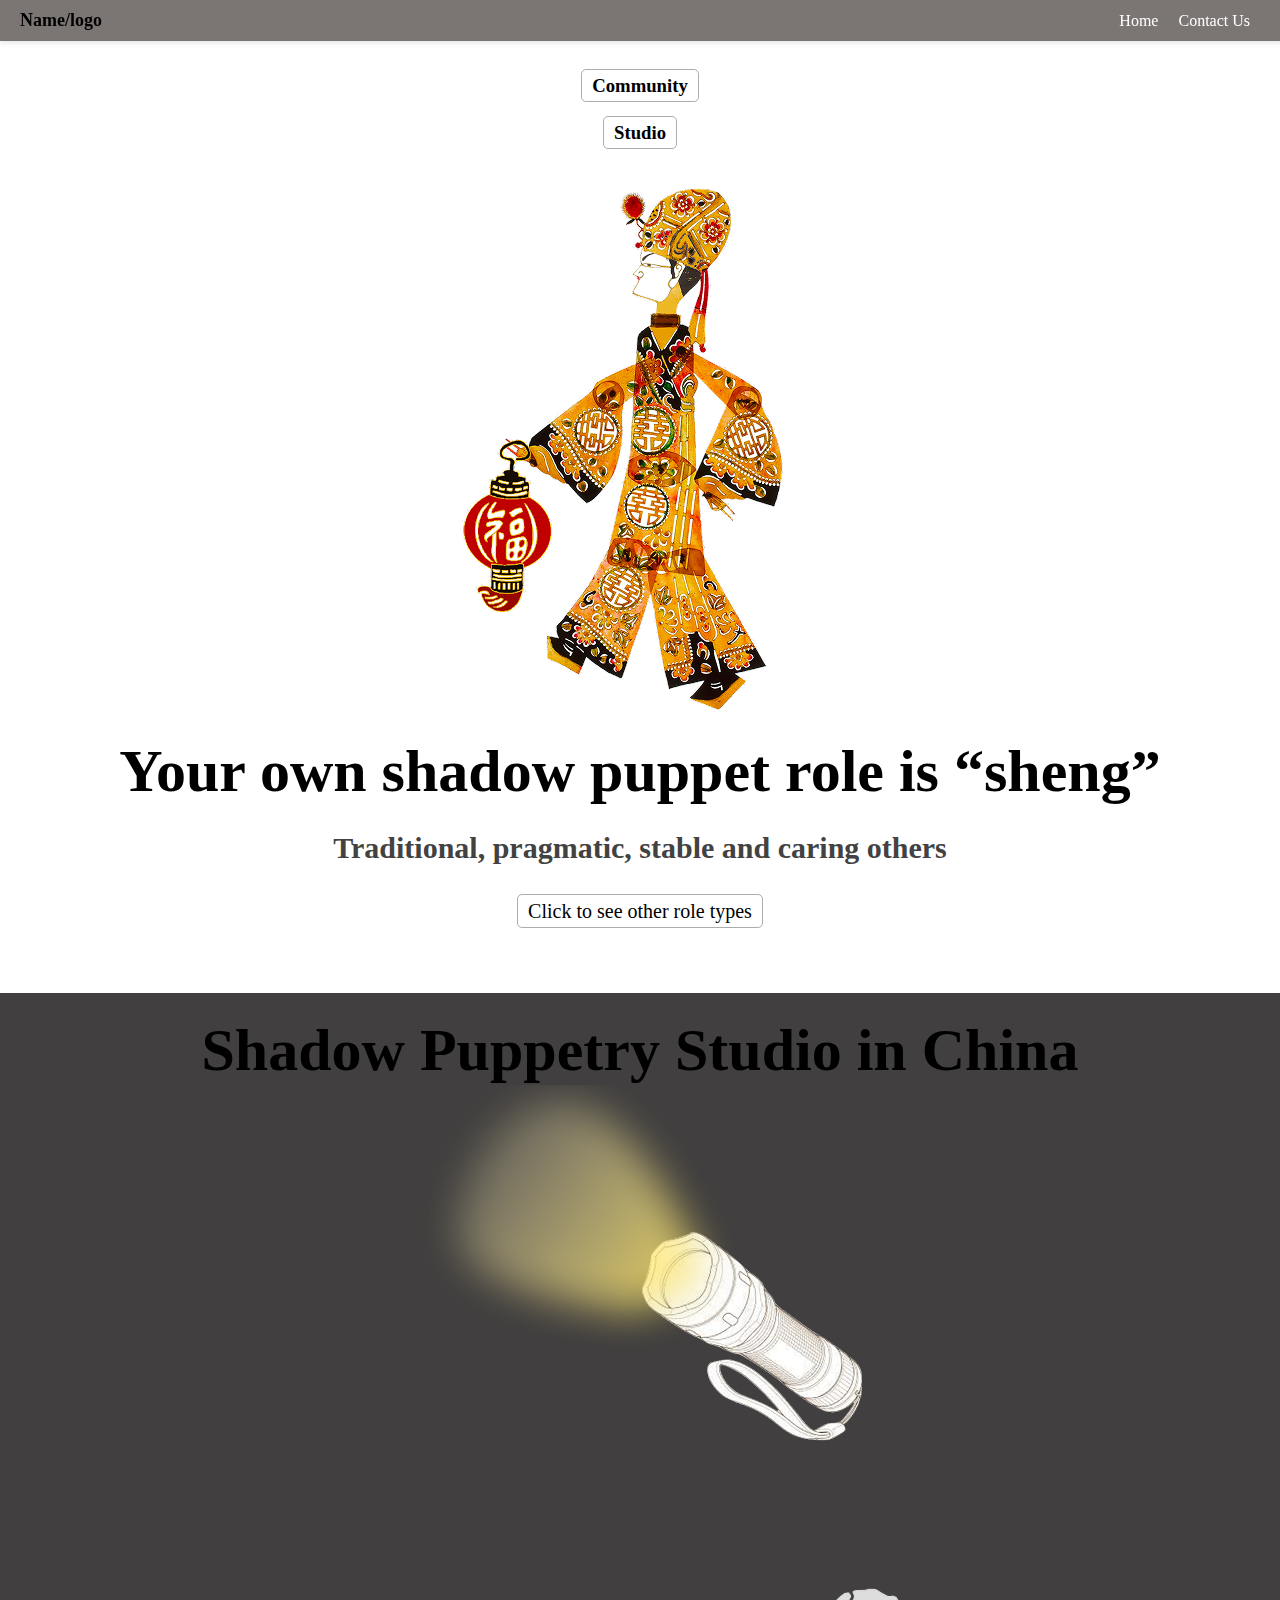
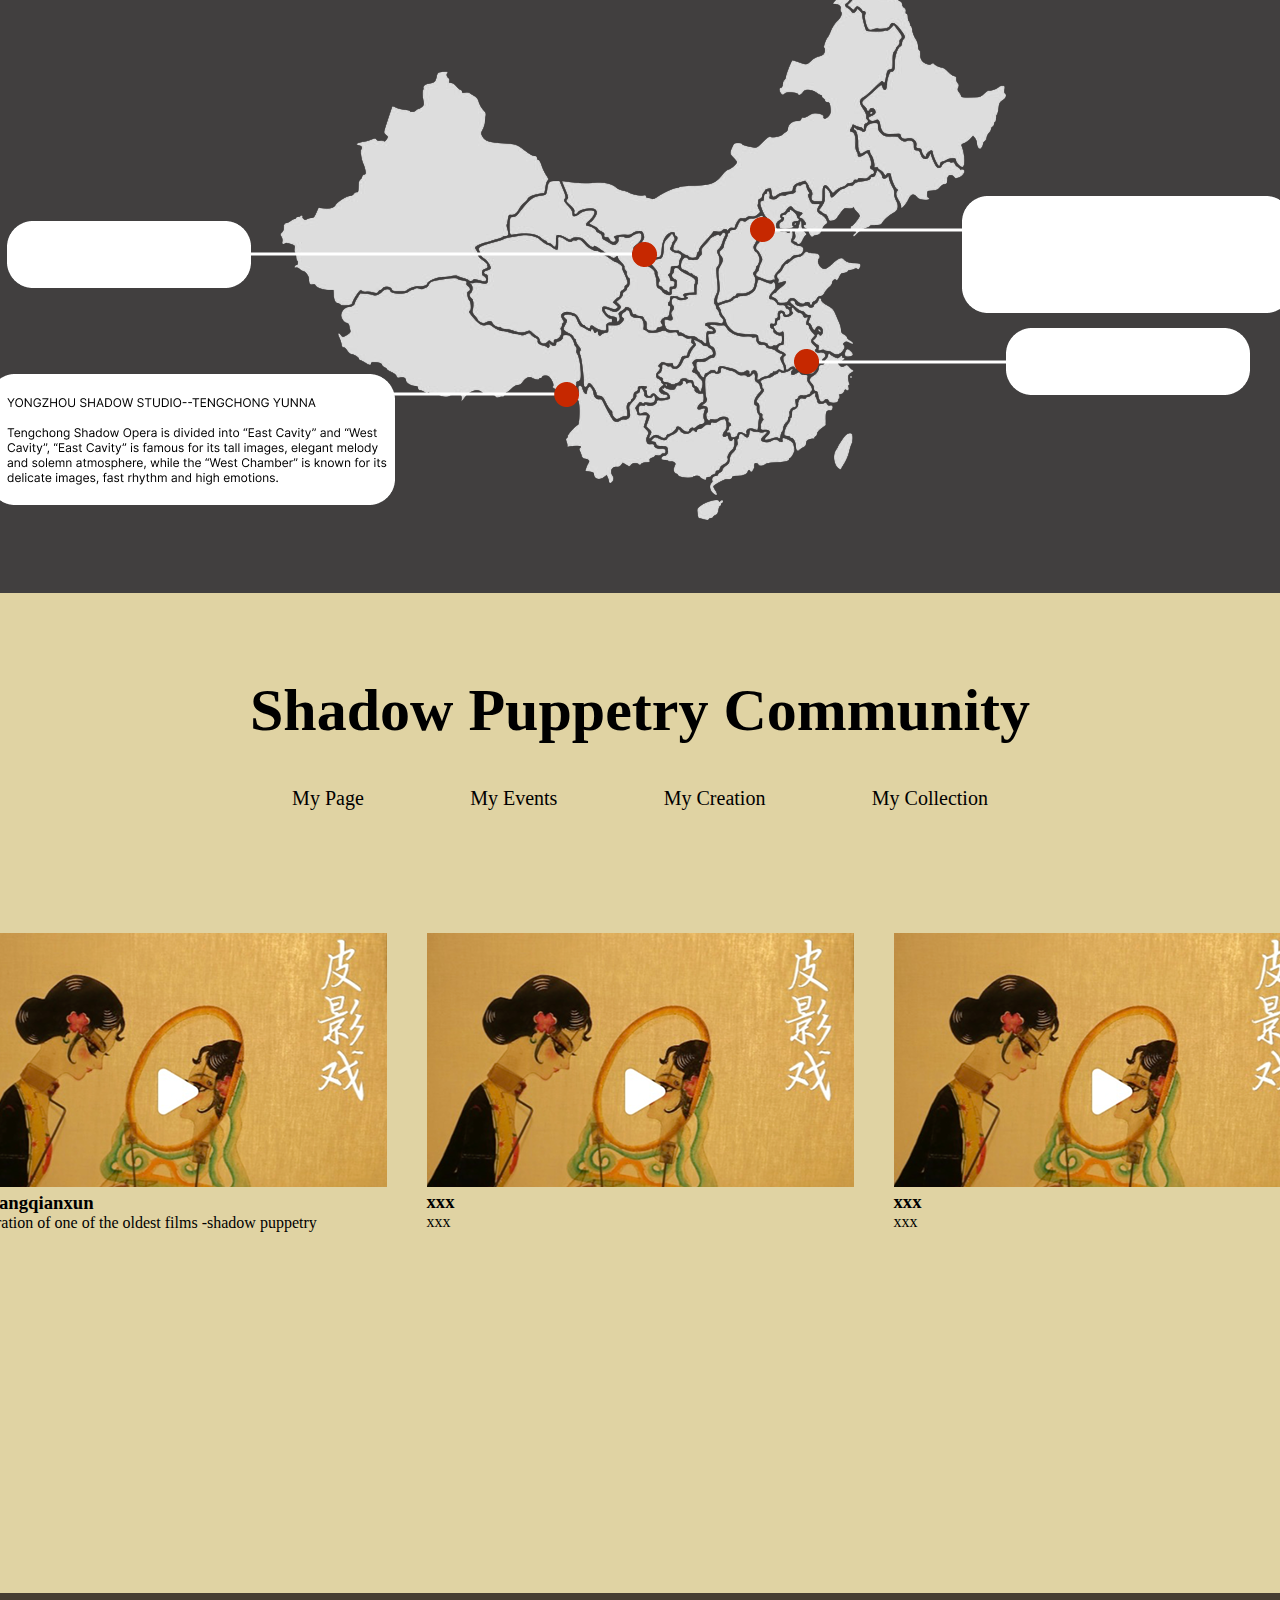
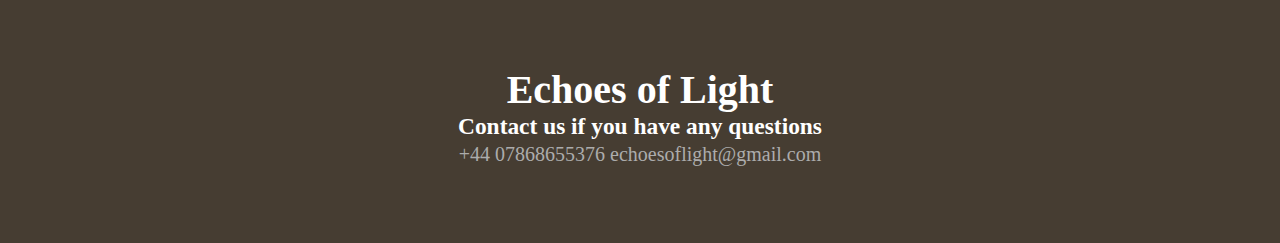
<file: home.html>
<!DOCTYPE html>
<html lang="en">
<head>
    <meta charset="UTF-8">
    <meta name="viewport" content="width=device-width, initial-scale=1.0">
    <title>Homepage</title>
    <link rel="stylesheet" href="homestyle.css">

</head>
<body>
<!-- Header Section -->
<header>
    <div class="logo">Name/logo</div>
    <nav>
        <a href="home.html">Home</a>
        <a href="#0010bq006000000">Contact Us</a>
    </nav>
</header>
<!-- Main Content Section -->
<main>
    <!-- homepage -->
        <section class="homepage">
            <h3><a href="#0010bq007000000">Community</a></h3>
            <h3><a href="#0010bq008000000">Studio</a></h3>
            <img src="images/whole body.png" alt="sheng">
            <h1><strong>Your own shadow puppet role is “sheng”</strong></h1>
            <h2>Traditional, pragmatic, stable and caring others</h2>
            <p><a href="#">Click to see other role types</a></p>
        </section>
    <!-- studio -->
        <section id="0010bq008000000" class="studio">
            <h1><strong>Shadow Puppetry Studio in China</strong></h1>
            <img src="images/light.png" alt="light">
            <br>
            <img src="images/chinamap.png" alt="chinamap">
        </section>









    <!-- community -->
        <div id="0010bq007000000" class="community">
            <div class="tittle">
                <h1><strong>Shadow Puppetry Community</strong></h1>
                <ui>
                    <li><a href="#">My Page</a></li>
                    <li><a href="#">My Events</a></li>
                    <li><a href="#">My Creation</a></li>
                    <li><a href="#">My Collection</a></li>
                </ui>
            </div>
            <div class="imagegroup">
                <div class="image">
                    <a href="http://xhslink.com/a/eXLBSZMbvTH4" target="_blank"><img src="images/video1.png" ></a>
                    <h3>By-jiangqianxun</h3>
                    <p>Restoration of one of the oldest films -shadow puppetry</p>
                </div>
                <div class="image">
                    <img src="images/video1.png" alt="video">
                    <h3>xxx</h3>
                    <p>xxx</p>
                </div>
                <div class="image">
                    <img src="images/video1.png" alt="video">
                    <h3>xxx</h3>
                    <p>xxx</p>
                </div>
            </div>
        </div>













    </main>
    <footer id="0010bq006000000">
        <h1>Echoes of Light</h1>
        <h3>Contact us if you have any questions</h3>
        <p>+44 07868655376 echoesoflight@gmail.com</p>
    </footer>
</body>
</html>
</file>
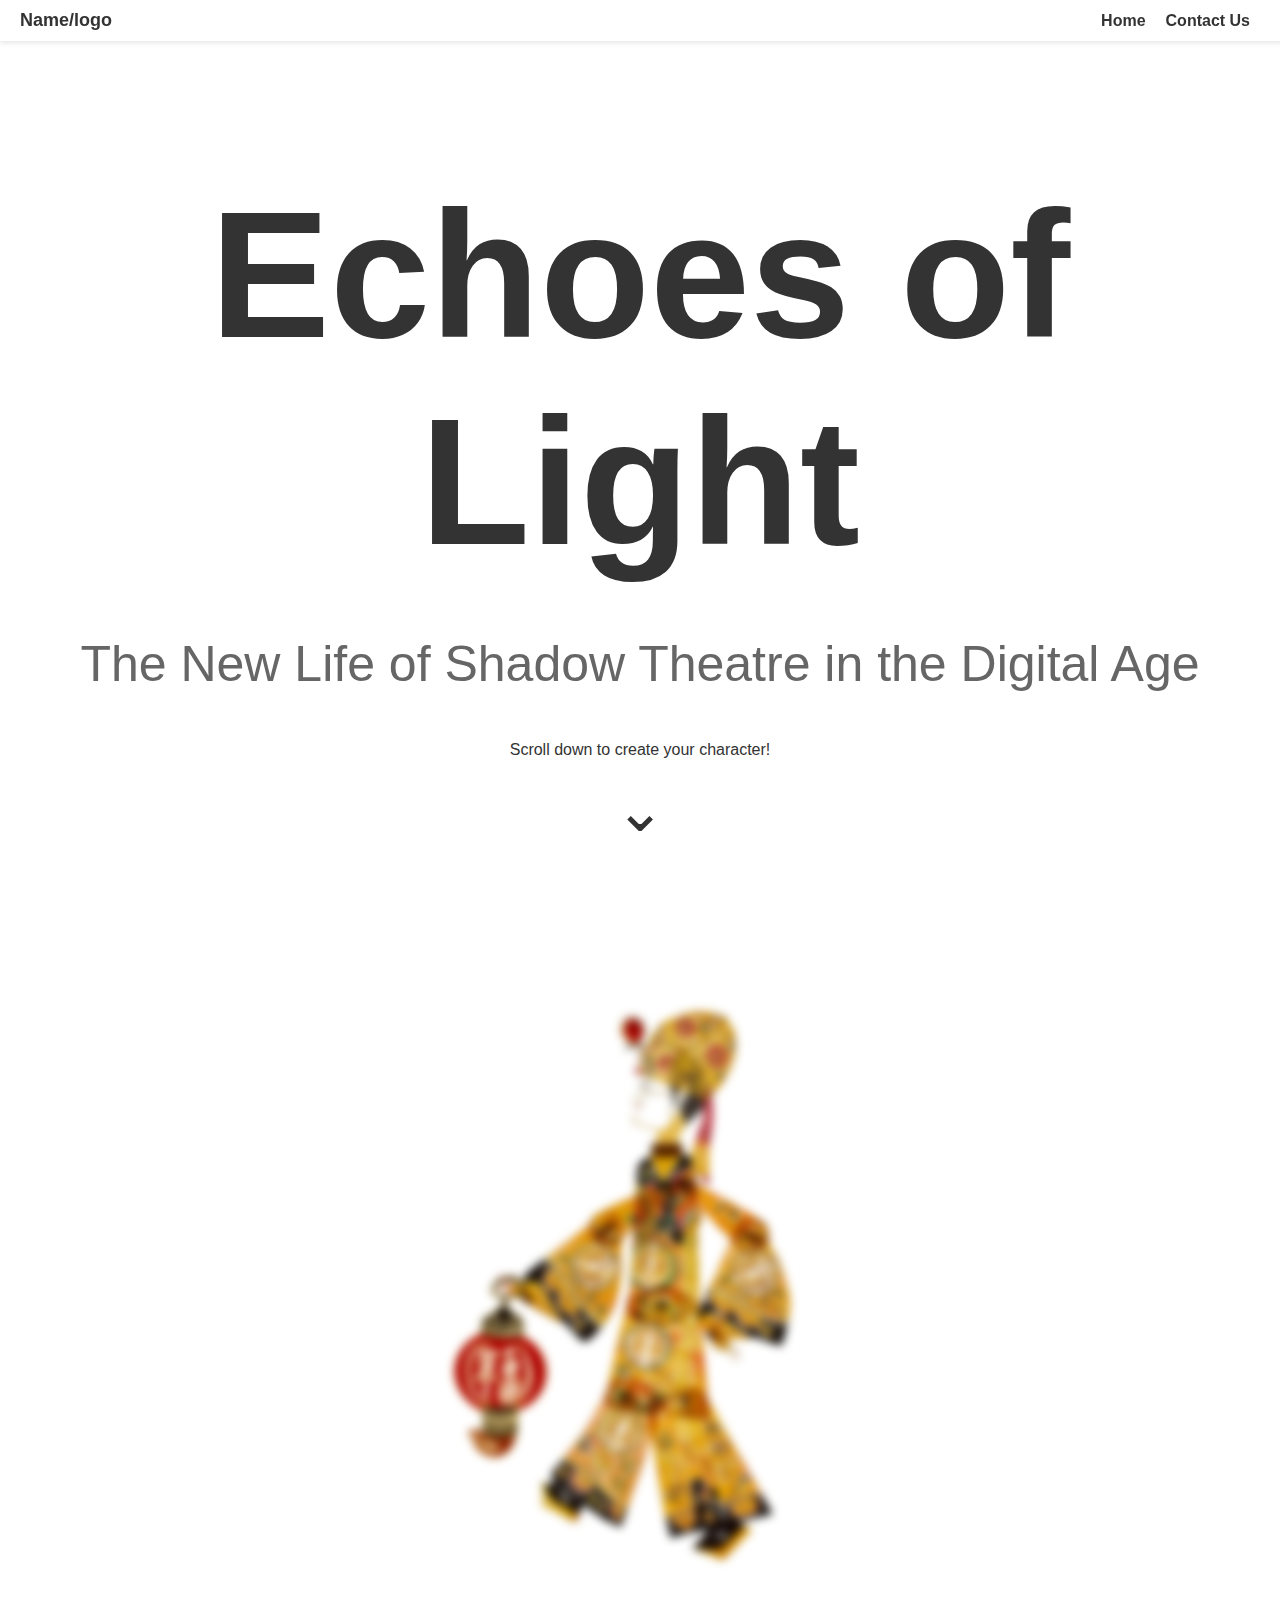
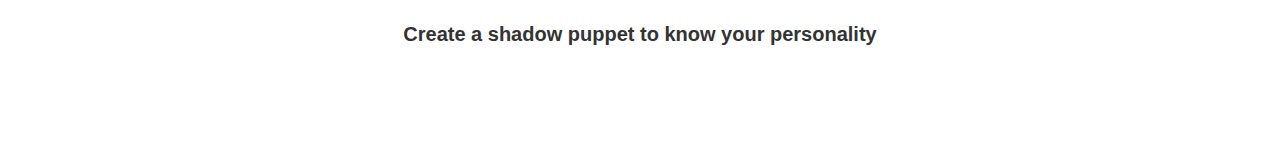
<file: landing-page.html>
<!DOCTYPE html>
<html lang="en">
<head>
    <meta charset="UTF-8">
    <meta name="viewport" content="width=device-width, initial-scale=1.0">
    <title>Echoes of Light</title>
    <link rel="stylesheet" href="style.css">
</head>
<body>
<!-- Header Section -->
<header>
    <div class="logo">Name/logo</div>
    <nav>
        <a href="#home">Home</a>
        <a href="#contact">Contact Us</a>
    </nav>
</header>

<!-- Main Content Section -->
<main>
    <h1>Echoes of Light</h1>
    <p class="subtitle">The New Life of Shadow Theatre in the Digital Age</p>
    <div class="cta">
        <p>Scroll down to create your character!</p>
        <div class="arrow">⌄</div>
    </div>
</main>

<!-- Character Section -->
<section class="character-section">
    <a href="dressupnew.html" class="character-link">
        <div class="character-container">
                <img src="images/whole%20body.jpg" alt="body show" class="character-image body">
            <p class="character-text">
                Create a shadow puppet to know your personality
            </p>
        </div>
    </a>
</section>

</body>
</html>
</file>
<file: homestyle.css>
* {
padding: 0;
margin: 0;
}
/* Header Section */
header {
    position: fixed;
    top: 0;
    left: 0;
    width: 100%;
    background-color: rgba(90, 82, 80, 0.8); /* Background color for the header */
    box-shadow: 0 2px 5px rgba(0, 0, 0, 0.1); /* Add a subtle shadow for better visibility */
    z-index: 1000; /* Ensure it stays above other content */
    padding: 10px 20px; /* Add some padding for spacing */
    display: flex; /* Use flexbox for alignment */
    justify-content: space-between; /* Space between logo and navigation */
    align-items: center; /* Vertically center the items */
}

header .logo {
    font-size: 18px;
    font-weight: bold;
}

header nav {
    display: flex;
    gap: 20px; /* Control the spacing between the links */
    margin-right: 50px; /* Adjust this to move links left */
}

header nav a {
    text-decoration: none;
    color: #ffffff;
    font-size: 16px;
}    

header nav a:hover {
    text-decoration: underline;
}



.homepage{
display: flex; 
flex-direction:column; 
align-items: center;
justify-content: center;
margin: 50px 0 0 0;
}
.homepage h1{
    font-size:60px;
}

.homepage h2{
    color:#424242;
    font-size:30px;
    margin: 25px 0;
}

.homepage h3{
    justify-content: space-evenly;
    margin: 25px 0 0 0;
    display: inline;
}
.homepage p{
    color:#000000;
    font-size:20px;
    margin: 10px 0;
}
.homepage a{
    color:rgb(0, 0, 0);
    text-decoration: none;
    border: 1px solid #ACACAC;
    padding:5px 10px; border-radius: 5px;
}


.studio{
    background-color: #413f3f;
    margin: 60px 0 0 0;
    padding: 100px 0;
    height: 1000px; 
    display: flex; 
    flex-direction:column; 
    align-items: center;
    justify-content: center;
}
.studio h1{
    font-size: 60px;
}


.community{
    width: 100%;
    height: 1000px;
    background-color: #e0d3a3; 
    display:flex;
    flex-direction:column; 
    justify-content: flex-start; 
    align-items: center;
}
.tittle{
    padding: 40px;
    flex: 1;
    display:flex;
    flex-direction:column; 
    justify-content: space-evenly; 
    align-items: center;
}

.community h1{
    color: black;
    font-size: 60px;
}
.community a{
    color: #000000;
    text-decoration: none;
    font-size: 20px;
}
.community a:hover{
    text-decoration: underline;
}
.community li{
    display: inline;    
    margin:4vw;
}


.imagegroup{
    flex: 3;
    display:flex;
    flex-direction: row; 
    justify-content: space-evenly; 
    align-items: flex-start;
    margin: 20px;
}
.image{
    margin: 20px;
}
 



footer {
    background-color: #463d32;
    color: white; 
    height: 250px; 
    display: flex;
    justify-content: center; 
    flex-direction:column; 
    align-items: center; 
    font-size: 20px; 
    line-height: 1.8em;
}

footer p{
    color: #ACACAC;
    line-height: 20px;
}
</file>
<file: style.css>
/* General Reset */
body {
    margin: 0;
    padding: 0;
    font-family: Arial, sans-serif;
    background-color: #fff;
    color: #333;
}

/* Header Section */
header {
    position: fixed;
    top: 0;
    left: 0;
    width: 100%;
    background-color: #fff; /* Background color for the header */
    box-shadow: 0 2px 5px rgba(0, 0, 0, 0.1); /* Add a subtle shadow for better visibility */
    z-index: 1000; /* Ensure it stays above other content */
    padding: 10px 20px; /* Add some padding for spacing */
    display: flex; /* Use flexbox for alignment */
    justify-content: space-between; /* Space between logo and navigation */
    align-items: center; /* Vertically center the items */
}

header .logo {
    font-size: 18px;
    font-weight: bold;
}

header nav {
    display: flex;
    gap: 20px; /* Control the spacing between the links */
    margin-right: 50px; /* Adjust this to move links left */
}

header nav a {
    text-decoration: none;
    color: #333;
    font-size: 16px;
}

header nav a:hover {
    text-decoration: underline;
}

/* Main Content Section */
main {
    text-align: center;
    padding: 50px 20px; /* Add padding to create space above and below */
    position: relative; /* Ensures the arrow stays in place */
    height: 85vh; /* Makes the first section take the full screen height */
}

main h1 {
    font-size: 180px;
    margin-bottom: 10px;
    font-weight: bold;
}

main .subtitle {
    font-size: 50px;
    color: #666;
    margin-bottom: 40px;
}

main .cta {
    position: absolute; /* Position it relative to the viewport */
    bottom: 20px; /* Move it 20px above the bottom edge */
    left: 50%; /* Center it horizontally */
    transform: translateX(-50%); /* Adjust for centering */
    text-align: center; /* Center-align text and arrow */
    font-size: 16px; /* Adjust font size if needed */
}

main .cta .arrow {
    font-size: 60px;
    color: #333;
    margin-top: 10px;
    animation: bounce 1.5s infinite; /* Optional bounce animation */
}

/* Arrow Bounce Animation */
@keyframes bounce {
    0%, 100% {
        transform: translateY(0);
    }
    50% {
        transform: translateY(-10px);
    }
}

/* Character Section */
.character-section {
    height: 100vh; /* Full screen height */
    display: flex;
    justify-content: center;
    align-items: center;
    position: relative;
}

.character-container {
    flex-direction: column;
    align-items: center;
    gap: 20px;
    text-align: center;
    cursor: pointer; /* Make it clickable */
}

.body {
    width: 900px; /* Adjust size of the character */
    filter: blur(5px); /* Add blur effect */
    transition: 0.3s ease; /* Smooth transition for hover effect */
    position: relative;
}

.character-image:hover {
    filter: blur(0); /* Remove blur on hover */
}

.character-text {
    font-size: 20px;
    font-weight: bold;
    margin-top: 30px;
    color: #333;
}

.character-container:hover .character-text {
    filter: blur(0); /* Remove blur when hovering over container */
}

/* Remove underline and default blue color */
a {
    text-decoration: none; /* Removes underline */
    color: black; /* Default color */
    font-weight: bold; /* Makes it stand out */
}

/* Add hover effect */
a:hover {
    color: darkgray; /* Change color on hover */
    text-decoration: underline; /* Add underline when hovered */
}

/* Change visited link color (optional) */
a:visited {
    color: gray; /* Adjust the color for visited links */
}


.animated-text {
    font-size: 24px;
    text-align: center;
    position: absolute;
    top: 50%;
    left: 50%;
    transform: translate(-50%, -50%) scale(2);
    opacity: 1;
    animation: moveToTop 3s ease-in-out forwards;
}

/* Keyframes for moving the text */
@keyframes moveToTop {
    0% {
        top: 50%;
        transform: translate(-50%, -50%) scale(2);
        opacity: 0;
    }
    50% {
        opacity: 1;
    }
    100% {
        top: 20%;
        transform: translate(-50%, -50%); scale(1)
        opacity: 1;
    }
}
.hat-container {
    display: flex;
    justify-content: space-between;
    margin: 0 auto;
    margin-top: 200px;
    width: 80%; /* Adjust based on your design */
    padding-top: 2rem; /* Add space from the text */
}

.hat {
    width: 300px; /* Adjust size based on your design */
    opacity: 0;
    transform: translateY(20px); /* Start slightly below */
    visibility: hidden;
    animation: fade-up 1s ease forwards;
}

.hat1 {
    animation-delay: 3.5s;
}

.hat2 {
    animation-delay: 4s;
}

.hat3 {
    animation-delay: 4.5s;
}

.hat4 {
    animation-delay: 5s;
}

@keyframes fade-up {
    0% {
        opacity: 0;
        transform: translateY(20px);
    }
    100% {
        opacity: 1;
        transform: translateY(0);
        visibility: visible; /* Make visible */
    }
}
.chosen-hat-container {
    text-align: center;
    margin-top: 80px;
}

.chosen-hat-container img {
    width: 150px;
    border: 2px solid #000;
    border-radius: 10px;
}

.mask-container {
    text-align: center;
    gap: 20px;
    margin-top: 2rem;
}

.mask-container img {
    width: 100px;
    cursor: pointer;
    transition: transform 0.3s ease;
    margin-top: 100px;
}

.mask-container img:hover {
    transform: scale(1.1);
}
.chosen-items {
    text-align: center;
    margin-top: 80px;
}

.chosen-items img {
    width: 150px;
    border: 2px solid #000;
    border-radius: 10px;
}
.clothes-container {
    text-align: center;
    gap: 20px;
    margin-top: 2rem;
}

.clothes-container img {
    width: 500px;
    cursor: pointer;
    transition: transform 0.3s ease;
    margin-top: 100px;
}
.clothes-container img:hover {
    transform: scale(1.1);
}
</file>
